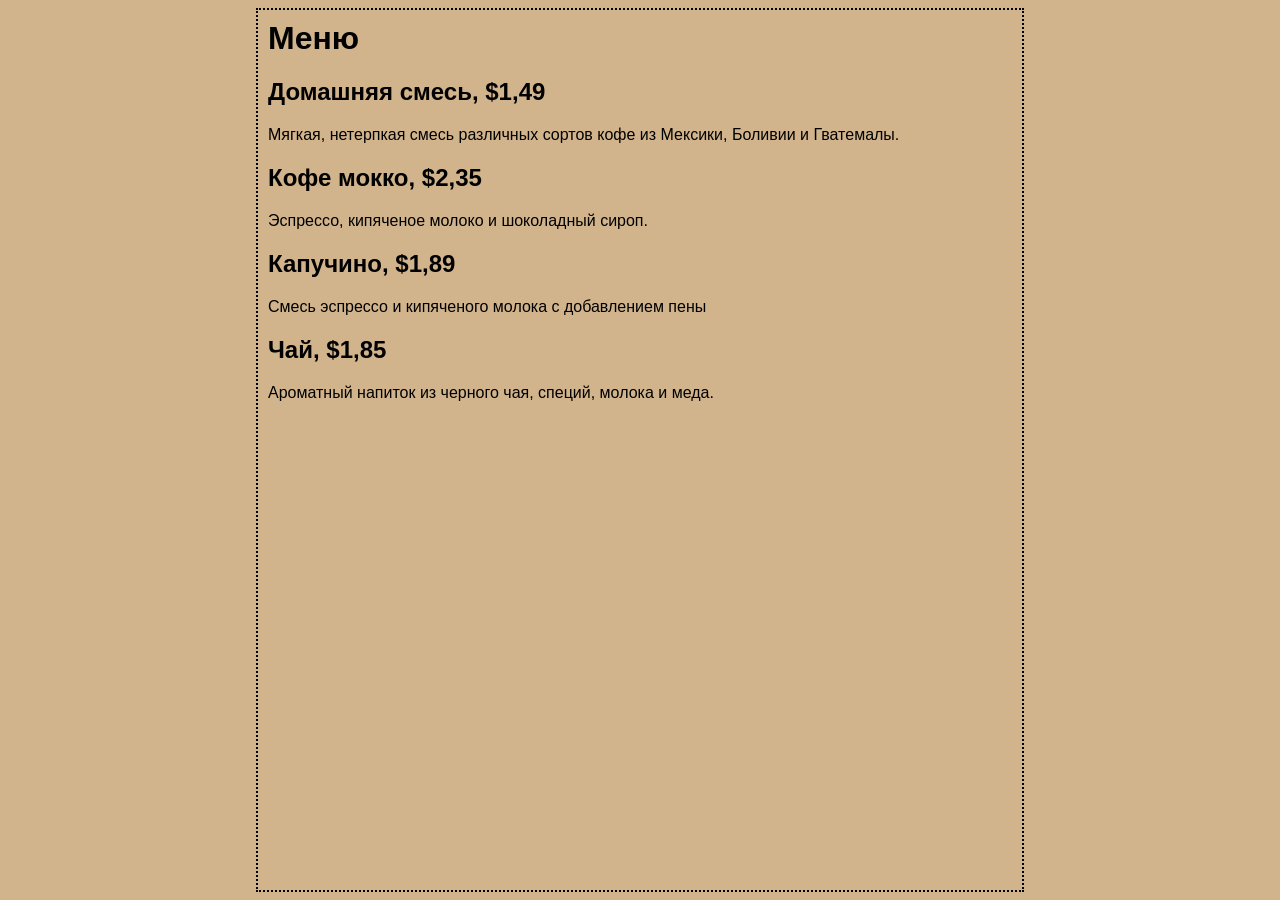
<file: index.html>
<html>

<head>
    <title>Starbuzz Кафе</title>
    <style type="text/css">
        body {
            background-color: #d2b48c;
            margin-left: 20%;
            margin-right: 20%;
            border: 2px dotted black;
            padding: 10px 10px 10px 10px;
            font-family: sans-serif;
        }
    </style>
</head>

<body>
    <h1>Меню</h1>
    <h2>Домашняя смесь, $1,49</h2>
    <p>
        Мягкая, нетерпкая смесь различных сортов кофе из Мексики, Боливии и Гватемалы.
    </p>
    <h2>Кофе мокко, $2,35</h2>
    <p>
        Эспрессо, кипяченое молоко и шоколадный сироп.
    </p>
    <h2>Капучино, $1,89</h2>
    <p>
        Смесь эспрессо и кипяченого молока с добавлением пены
    </p>
    <h2>Чай, $1,85</h2>
    <p>
        Ароматный напиток из черного чая, специй, молока и меда.
    </p>
</body>

</html>
</file>
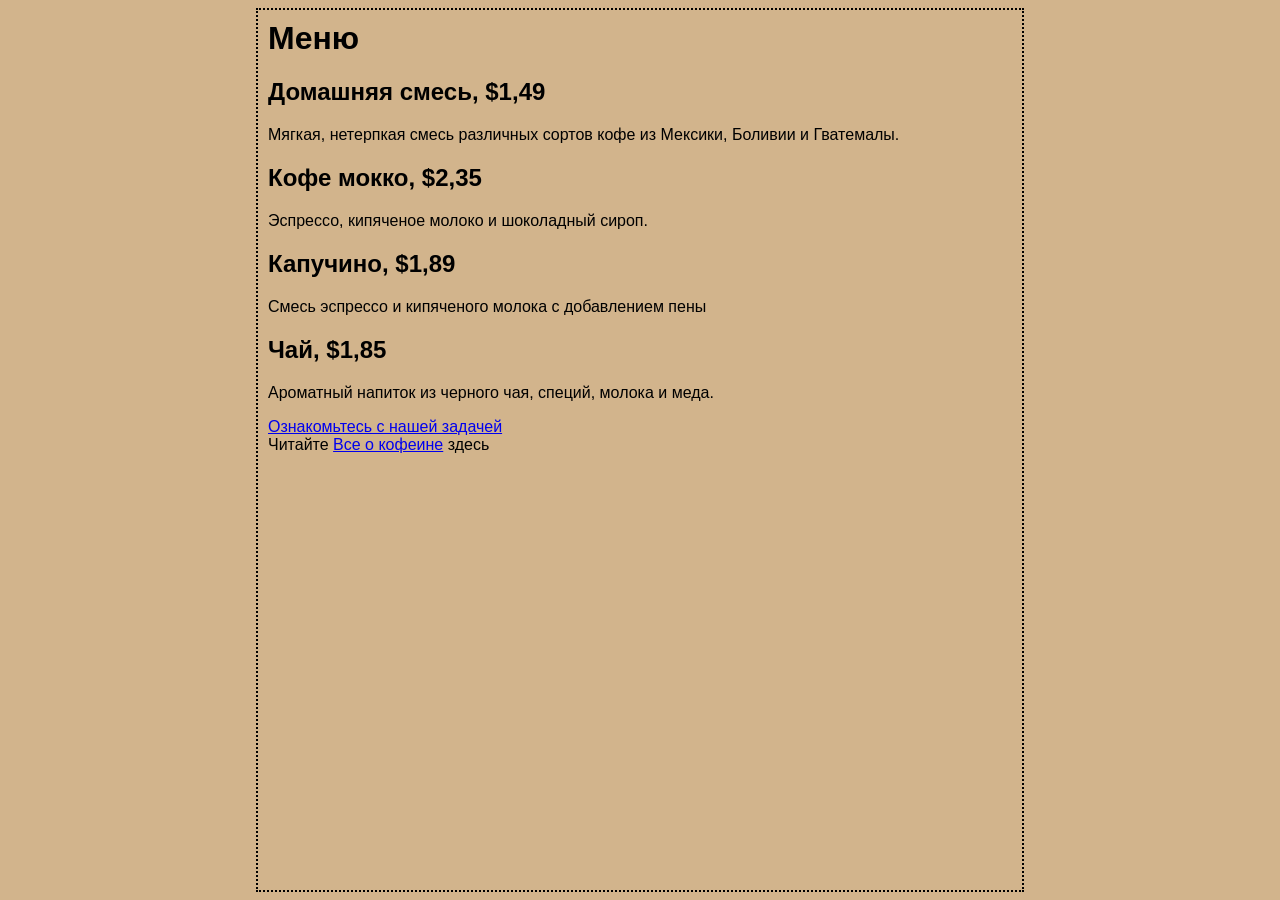
<file: 2_Chapter/index.html>
<html>

<head>
    <title>Starbuzz Кафе</title>
    <style type="text/css">
        body {
            background-color: #d2b48c;
            margin-left: 20%;
            margin-right: 20%;
            border: 2px dotted black;
            padding: 10px 10px 10px 10px;
            font-family: sans-serif;
        }
    </style>
</head>

<body>
    <h1>Меню</h1>
    <h2>Домашняя смесь, $1,49</h2>
    <p>
        Мягкая, нетерпкая смесь различных сортов кофе из Мексики, Боливии и Гватемалы.
    </p>
    <h2>Кофе мокко, $2,35</h2>
    <p>
        Эспрессо, кипяченое молоко и шоколадный сироп.
    </p>
    <h2>Капучино, $1,89</h2>
    <p>
        Смесь эспрессо и кипяченого молока с добавлением пены
    </p>
    <h2 id="Tea">Чай, $1,85</h2>
    <p>
        Ароматный напиток из черного чая, специй, молока и меда.
    </p>
    <p>
        <a href="mission.html">Ознакомьтесь с нашей задачей</a>
        <br> Читайте
        <a target="_blank" href="http://wickedlysmart.com/buzz#Coffee" title="Все самое интересное о кофеине!">Все о кофеине</a> здесь
    </p>
</body>

</html>
</file>
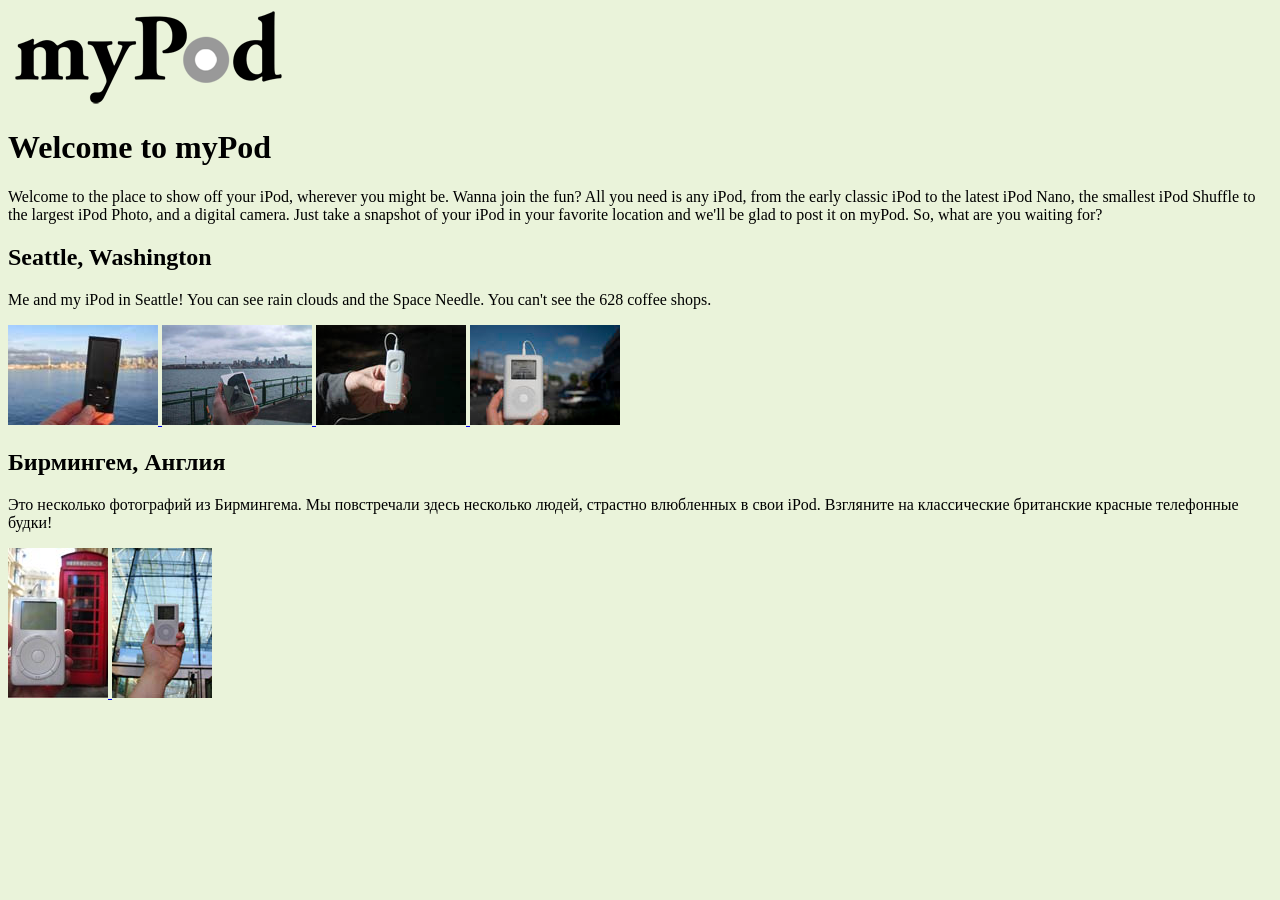
<file: 5_Chapter/index.html>
<html>

<head>
    <title>myPod</title>
    <style type="text/css">
        body {
            background-color: #eaf3da;
        }
    </style>
</head>

<body>
    <p>
        <img src="logo/mypod.png" alt="Логотип myPod">
    </p>

    <h1>Welcome to myPod</h1>
    <p>
        Welcome to the place to show off your iPod, wherever you might be. Wanna join the fun? All you need is any iPod, from the early classic iPod to the latest iPod Nano, the smallest iPod Shuffle to the largest iPod Photo, and a digital camera. Just take
        a snapshot of your iPod in your favorite location and we'll be glad to post it on myPod. So, what are you waiting for?
    </p>

    <h2>Seattle, Washington</h2>
    <p>
        Me and my iPod in Seattle! You can see rain clouds and the Space Needle. You can't see the 628 coffee shops.
    </p>
    <p>
        <a href="html/seattle_video_med.html">
            <img src="thumbnails/seattle_video_med.jpg" alt="Мой iPod Video в Сиэтле, Вашингтон">
        </a>
        <a href="html/seattle_classic.html">
            <img src="thumbnails/seattle_classic.jpg" alt="iPod Classic в Сиэтле, Вашингтон">
        </a>
        <a href="html/seattle_shuffle.html">
            <img src="thumbnails/seattle_shuffle.jpg" alt="iPod Shuffle в Сиэтле, Вашингтон">
        </a>
        <a href="html/seattle_downtown.html">
            <img src="thumbnails/seattle_downtown.jpg" alt="iPod downtown в Сиэтле,
 Вашингтон">
        </a>
    </p>
    <h2>Бирмингем, Англия</h2>
    <p>
        Это несколько фотографий из Бирмингема. Мы повстречали здесь несколько людей, страстно влюбленных в свои iPod. Взгляните на классические британские красные телефонные будки!
    </p>
    <p>
        <a href="html/britain.html">
            <img src="thumbnails/britain.jpg" alt="iPod в Бирмингеме в телефонной будке">
        </a>
        <a href="html/applestore.html">
            <img src="thumbnails/applestore.jpg" alt="iPod в Бирмингеме в Apple store">
        </a>
    </p>
</body>

</html>
</file>
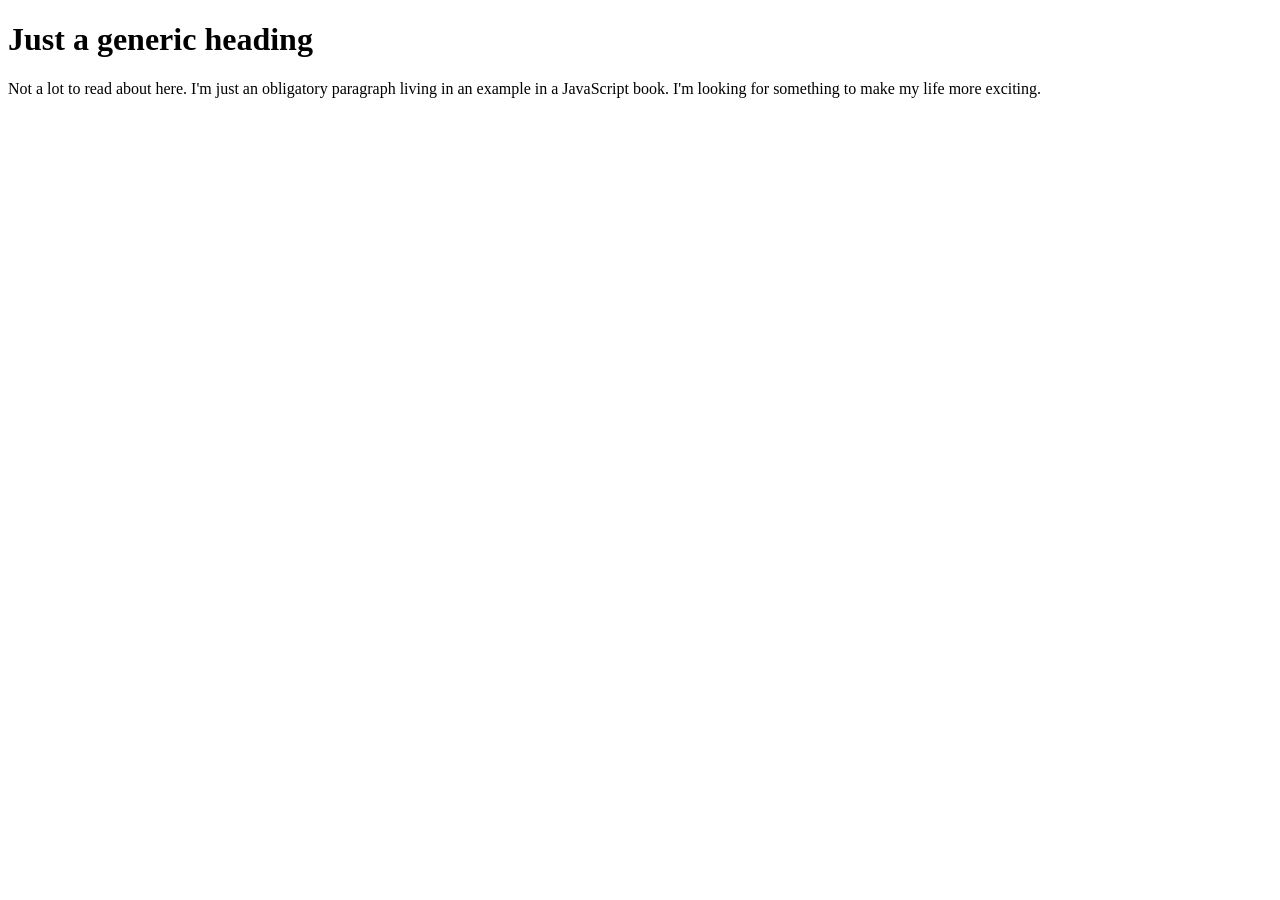
<file: js/1_Chapter/index.html>
<!doctype html>
<html lang="en">
<head>
<meta charset="utf-8">
<title>Just a Generic Page</title>
<script src="code.js">

</script>
</head>
<body>
<h1>Just a generic heading</h1>
<p>Not a lot to read about here. I'm just an obligatory paragraph living in
an example in a JavaScript book. I'm looking for something to make my life more
exciting.</p>
</body>
</html>
</file>
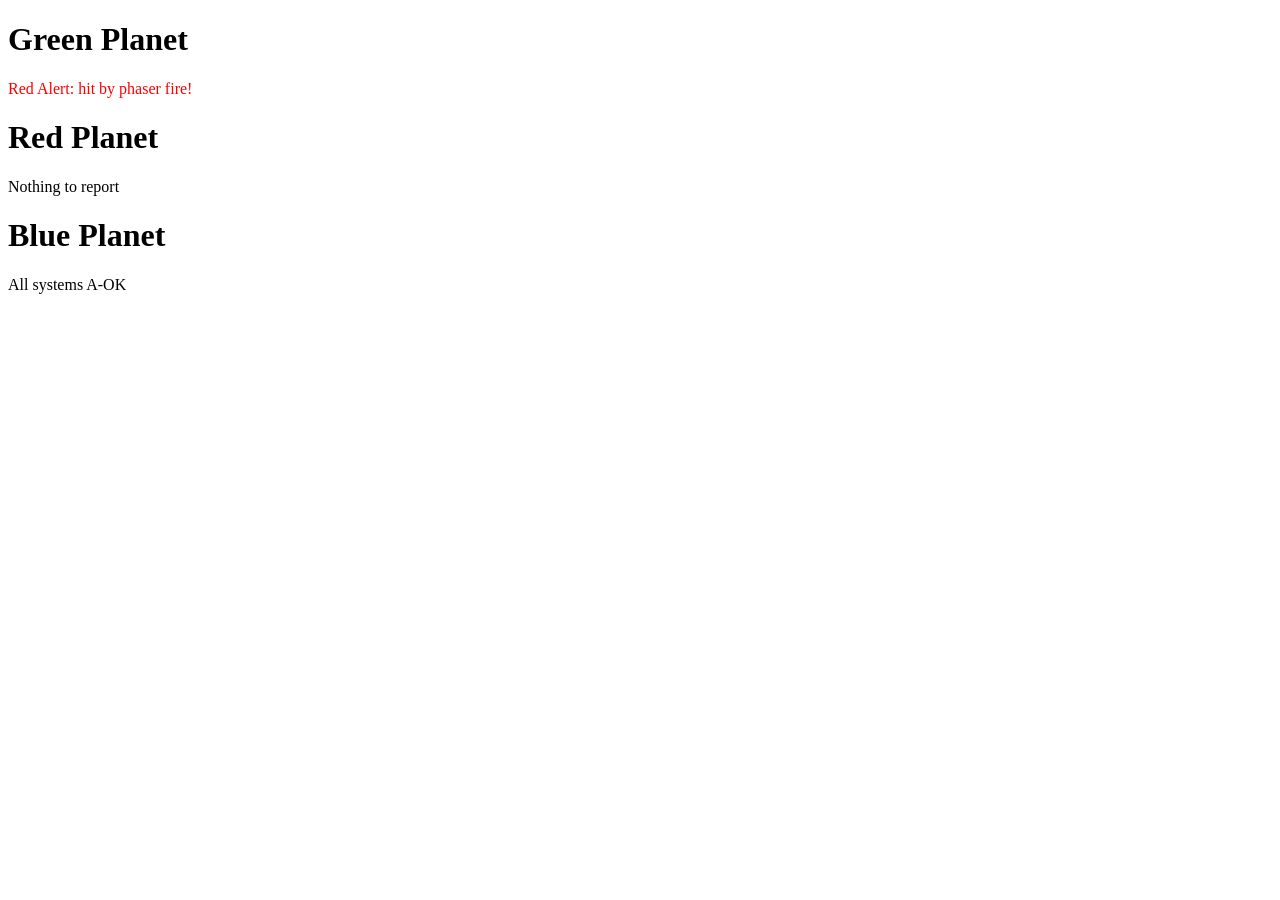
<file: js/6_Chapter/index.html>
<!doctype html> 
<html lang="en"> 
    <head>  
        <meta charset="utf-8">  
        <title>My blog</title>  
        <link href="style.css" rel="stylesheet">
        <script src="blog.js"></script> 
    </head> 
    <body>  
         <h1>Green Planet</h1>  
         <p id="greenplanet">
             All is well
             </p>  
            <h1>Red Planet
                </h1>  
            <p id="redplanet">
                Nothing to report
            </p>  <h1>Blue Planet
                </h1>  
            <p id="blueplanet">
                All systems A-OK
            </p>  
        </div> 
    </body> 
    </html>
</file>
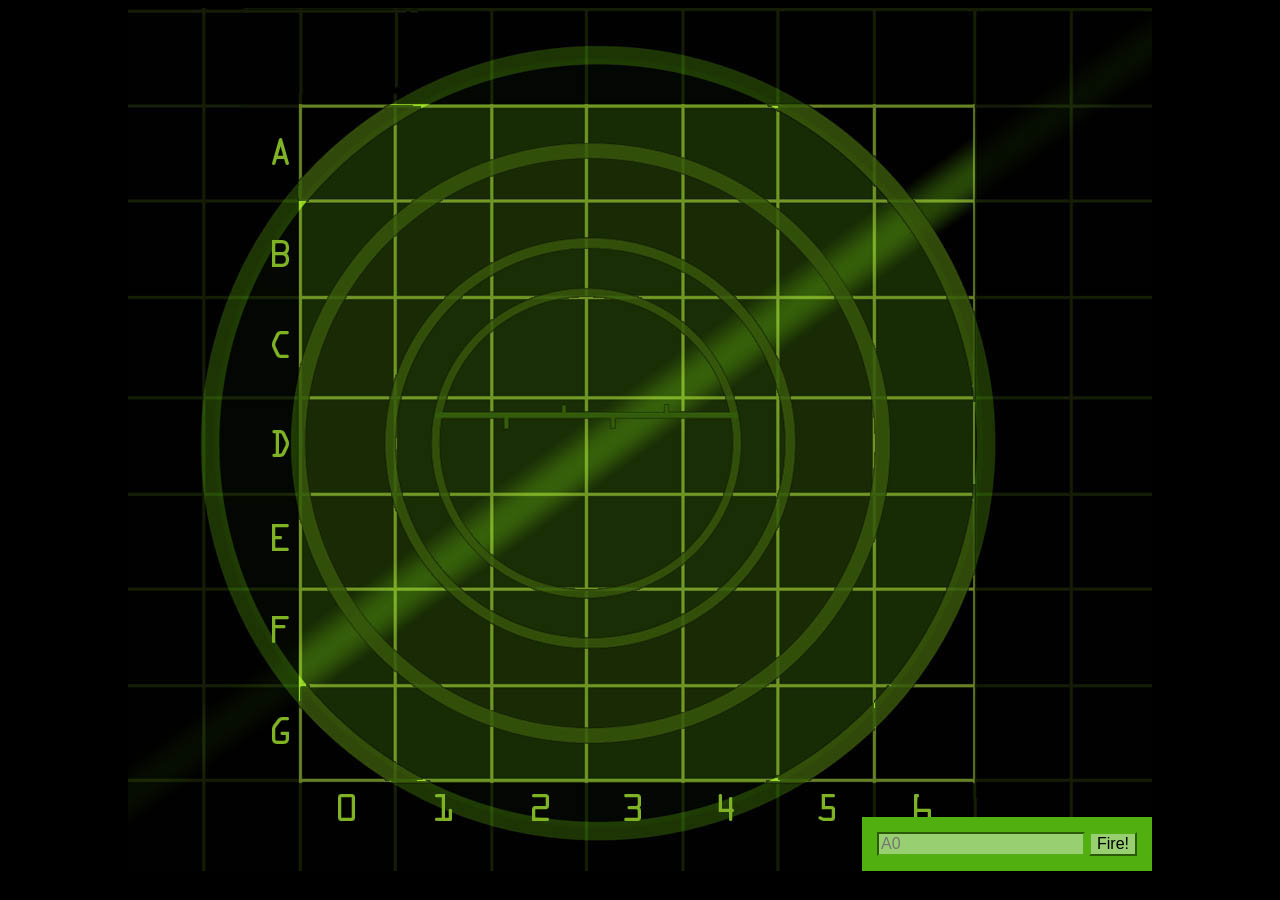
<file: js/8_Chapter/index.html>
<!doctype html>
<html lang="en">
    <head>
        <meta charset="utf-8">
        <title>BatleShip</title>
        <link rel="stylesheet" href="style.css" />
    </head>
    <body>
        <div id="board">
            <div id="messageArea"></div>
            <table>
                <tr>
                    <td id="00"></td> <td id="01"></td> <td id="02"></td> <td id="03"></td> 
                    <td id="04"></td> <td id="05"></td> <td id="06"></td> 
                </tr>
                <tr>
                    <td id="10"></td> <td id="11"></td> <td id="12"></td> <td id="13"></td> 
                    <td id="14"></td> <td id="15"></td> <td id="16"></td> 
                </tr>
                <tr>
                    <td id="20"></td> <td id="21"></td> <td id="22"></td> <td id="23"></td> 
                    <td id="24"></td> <td id="25"></td> <td id="26"></td> 
                </tr>
                <tr>
                    <td id="30"></td> <td id="31"></td> <td id="32"></td> <td id="33"></td> 
                    <td id="34"></td> <td id="35"></td> <td id="36"></td> 
                </tr>
                <tr>
                    <td id="40"></td> <td id="41"></td> <td id="42"></td> <td id="43"></td> 
                    <td id="44"></td> <td id="45"></td> <td id="46"></td> 
                </tr>
                <tr>
                    <td id="50"></td> <td id="51"></td> <td id="52"></td> <td id="53"></td> 
                    <td id="54"></td> <td id="55"></td> <td id="56"></td> 
                </tr>
                <tr>
                    <td id="60"></td> <td id="61"></td> <td id="62"></td> <td id="63"></td> 
                    <td id="64"></td> <td id="65"></td> <td id="66"></td> 
                </tr>
            </table>
            <form>    
                <input type="text" id="guessInput" placeholder="A0">    
                <input type="button" id="fireButton" value="Fire!">  
            </form>
        </div>
        <script src="game.js">
        </script>
    </body>
</html>
</file>
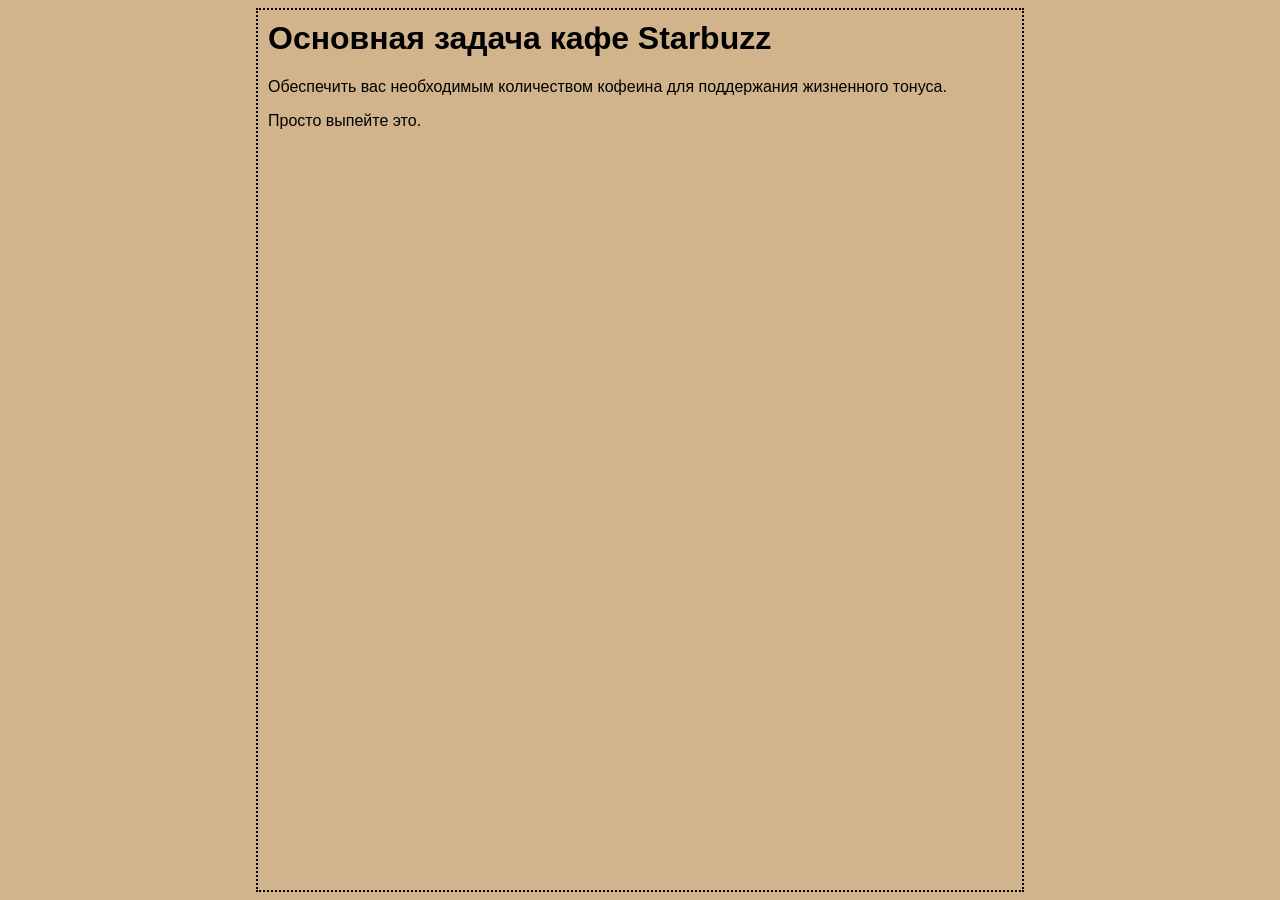
<file: mission.html>
<html>

<head>
    <title>Starbuzz Кафе</title>
    <style type="text/css">
        body {
            background-color: #d2b48c;
            margin-left: 20%;
            margin-right: 20%;
            border: 2px dotted black;
            padding: 10px 10px 10px 10px;
            font-family: sans-serif;
        }
    </style>
</head>

<body>
    <h1>Основная задача кафе Starbuzz</h1>
    <p>
        Обеспечить вас необходимым количеством кофеина для поддержания жизненного тонуса.
    </p>
    <p> Просто выпейте это.

    </p>
</body>

</html>
</file>
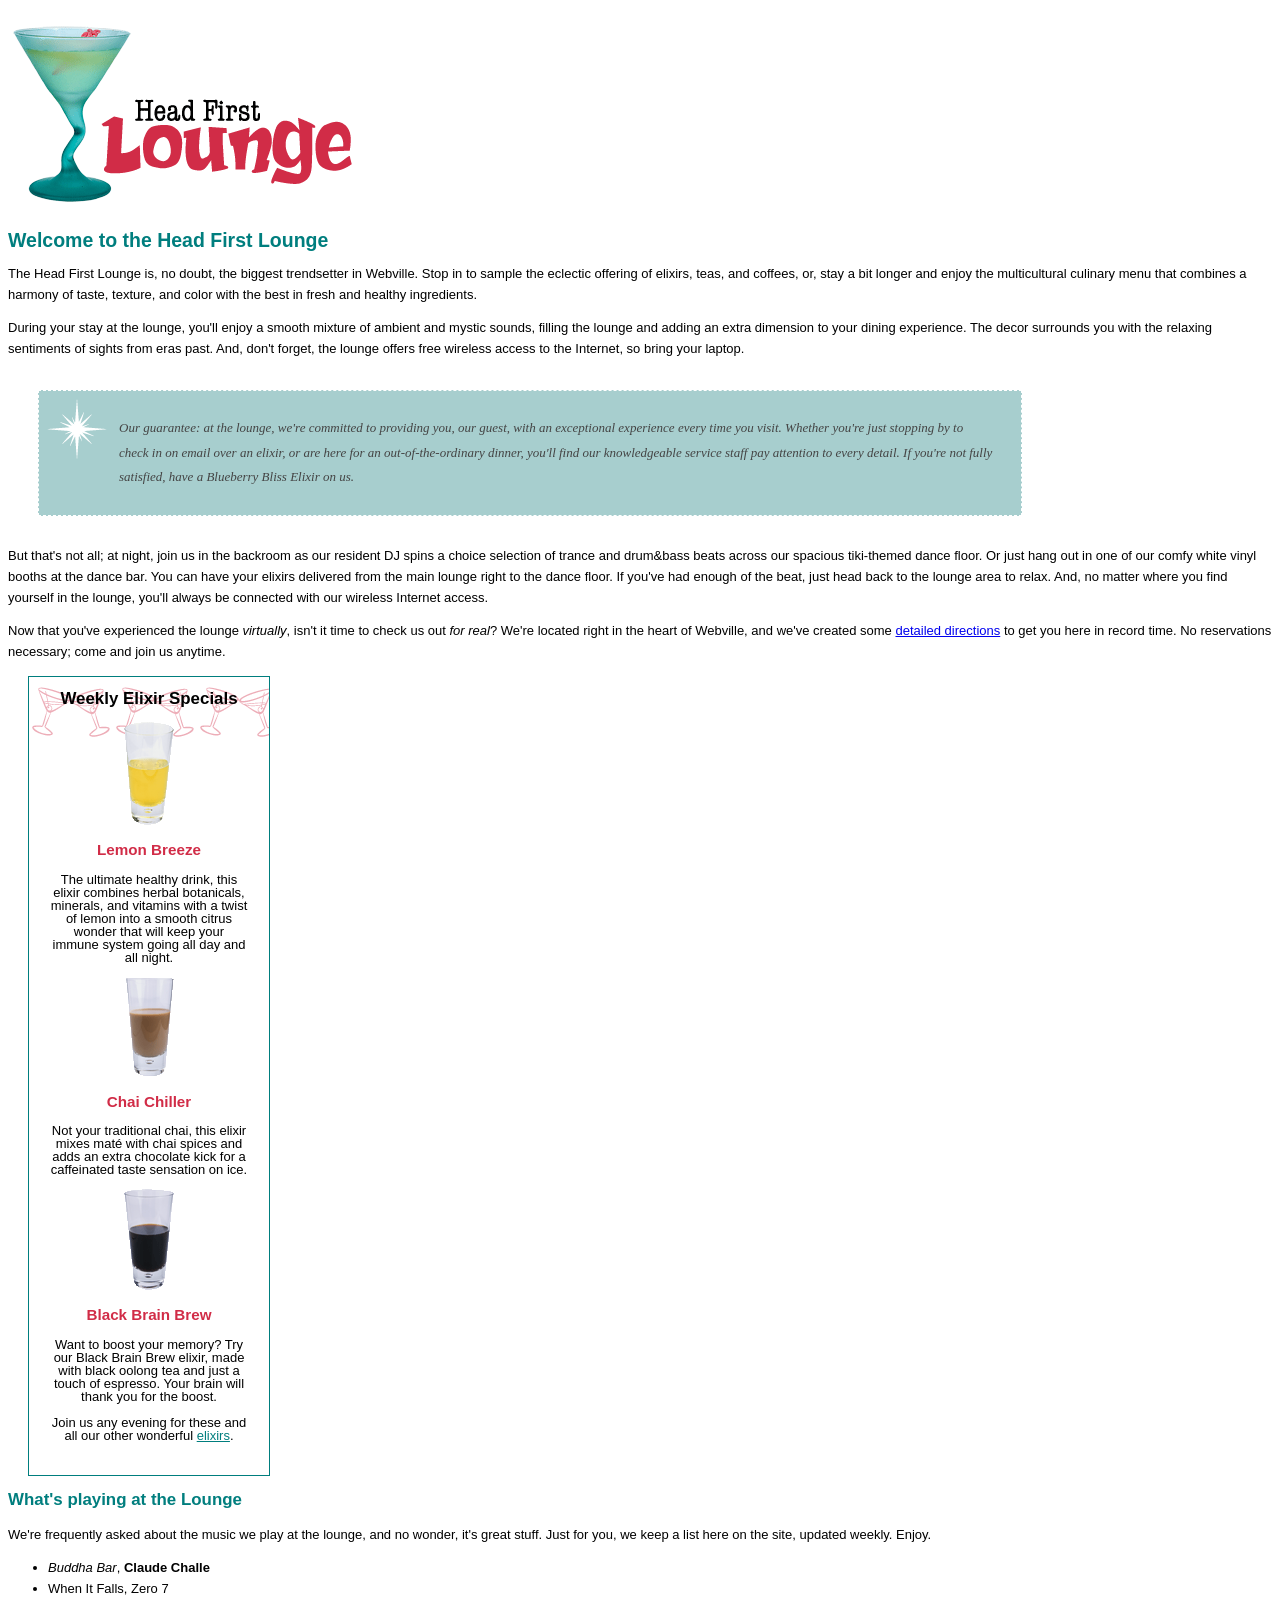
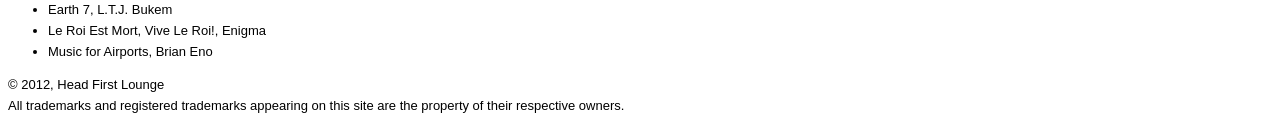
<file: 10_Chapter/lounge.html>
<!DOCTYPE html>
<html>
  <head>
    <meta charset="utf-8">
    <title>Head First Lounge</title>
    <link type="text/css" rel="stylesheet" href="lounge.css" media="screen">
  </head>
  <body>
    <p><img src="images/logo.gif" alt="Head First Lounge"></p>
    <h1>Welcome to the Head First Lounge</h1>
    <p>
      The Head First Lounge is, no doubt, the biggest trendsetter in Webville. 
      Stop in to sample the eclectic offering of elixirs, teas, and coffees,
      or, stay a bit longer and enjoy the multicultural culinary menu that 
      combines a harmony of taste, texture, and color with the best in fresh
      and healthy ingredients.  
    </p>

    <p>
      During your stay at the lounge, you'll enjoy a smooth mixture of 
      ambient and mystic sounds, filling the lounge and adding an extra dimension 
      to your dining experience. The decor surrounds you with the relaxing sentiments 
      of sights from eras past. And, don't forget, the lounge offers free wireless 
      access to the Internet, so bring your laptop.  
    </p>

    <p id="guarantee">
      Our guarantee: at the lounge, we're committed to providing you, 
      our guest, with an exceptional experience every time you visit. 
      Whether you're just stopping by to check in on email over an 
      elixir, or are here for an out-of-the-ordinary dinner, you'll 
      find our knowledgeable service staff pay attention to every detail. 
      If you're not fully satisfied, have a Blueberry Bliss Elixir on us.
    </p>

    <p>
      But that's not all; at night, join us in the backroom as our resident 
      DJ spins a choice selection of trance and drum&amp;bass beats across 
      our spacious tiki-themed dance floor. Or just hang out in one of our 
      comfy white vinyl booths at the dance bar. You can have your elixirs 
      delivered from the main lounge right to the dance floor. If you've 
      had enough of the beat, just head back to the lounge area to relax.
      And, no matter where you find yourself in the lounge, you'll always be 
      connected with our wireless Internet access.
    </p>

    <p>
      Now that you've experienced the lounge <em>virtually</em>, isn't 
      it time to check us out <em>for real</em>? We're located right
      in the heart of Webville, and we've created some 
      <a href="about/directions.html"
         title="Detailed Directions to the Lounge">detailed directions</a>	
      to get you here in record time. No reservations necessary; 
      come and join us anytime.
    </p>
<div id="elixirs">
    <h2>Weekly Elixir Specials</h2>
    <p>
      <img src="images/yellow.gif" alt="Lemon Breeze Elixir">
    </p>
    <h3>Lemon Breeze</h3>
    <p>
      The ultimate healthy drink, this elixir combines
      herbal botanicals, minerals, and vitamins with
      a twist of lemon into a smooth citrus wonder
      that will keep your immune system going all
      day and all night.
    </p>

    <p>
      <img src="images/chai.gif" alt="Chai Chiller Elixir">
    </p>
    <h3>Chai Chiller</h3>
    <p>
      Not your traditional chai, this elixir mixes mat&eacute;
      with chai spices and adds an extra chocolate kick for
      a caffeinated taste sensation on ice.
    </p>

    <p>
      <img src="images/black.gif" alt="Black Brain Brew Elixir">
    </p>
    <h3>Black Brain Brew</h3>
    <p>
      Want to boost your memory?  Try our Black Brain Brew
      elixir, made with black oolong tea and just a touch
      of espresso.  Your brain will thank you for the boost.
    </p>

    <p>
      Join us any evening for these and all our 
      other wonderful 
      <a href="beverages/elixir.html" 
         title="Head First Lounge Elixirs">elixirs</a>.
    </p>
</div>
    <h2>What's playing at the Lounge</h2>
    <p>
      We're frequently asked about the music we play at the lounge, and no wonder, 
      it's great stuff. Just for you, we keep a list here on the site, updated weekly. 
      Enjoy.
    </p>
<ul>
<li><span class="cd">Buddha Bar</span>, <span class="artist">Claude Challe</span></li>
<li>When It Falls, Zero 7</li>
<li>Earth 7, L.T.J. Bukem</li>
<li>Le Roi Est Mort, Vive Le Roi!, Enigma</li>
<li>Music for Airports, Brian Eno</li>
</ul>

    <p id="footer">
      &copy; 2012, Head First Lounge<br>
      All trademarks and registered trademarks appearing on this site are 
      the property of their respective owners.
    </p>
  </body>
</html>
</file>
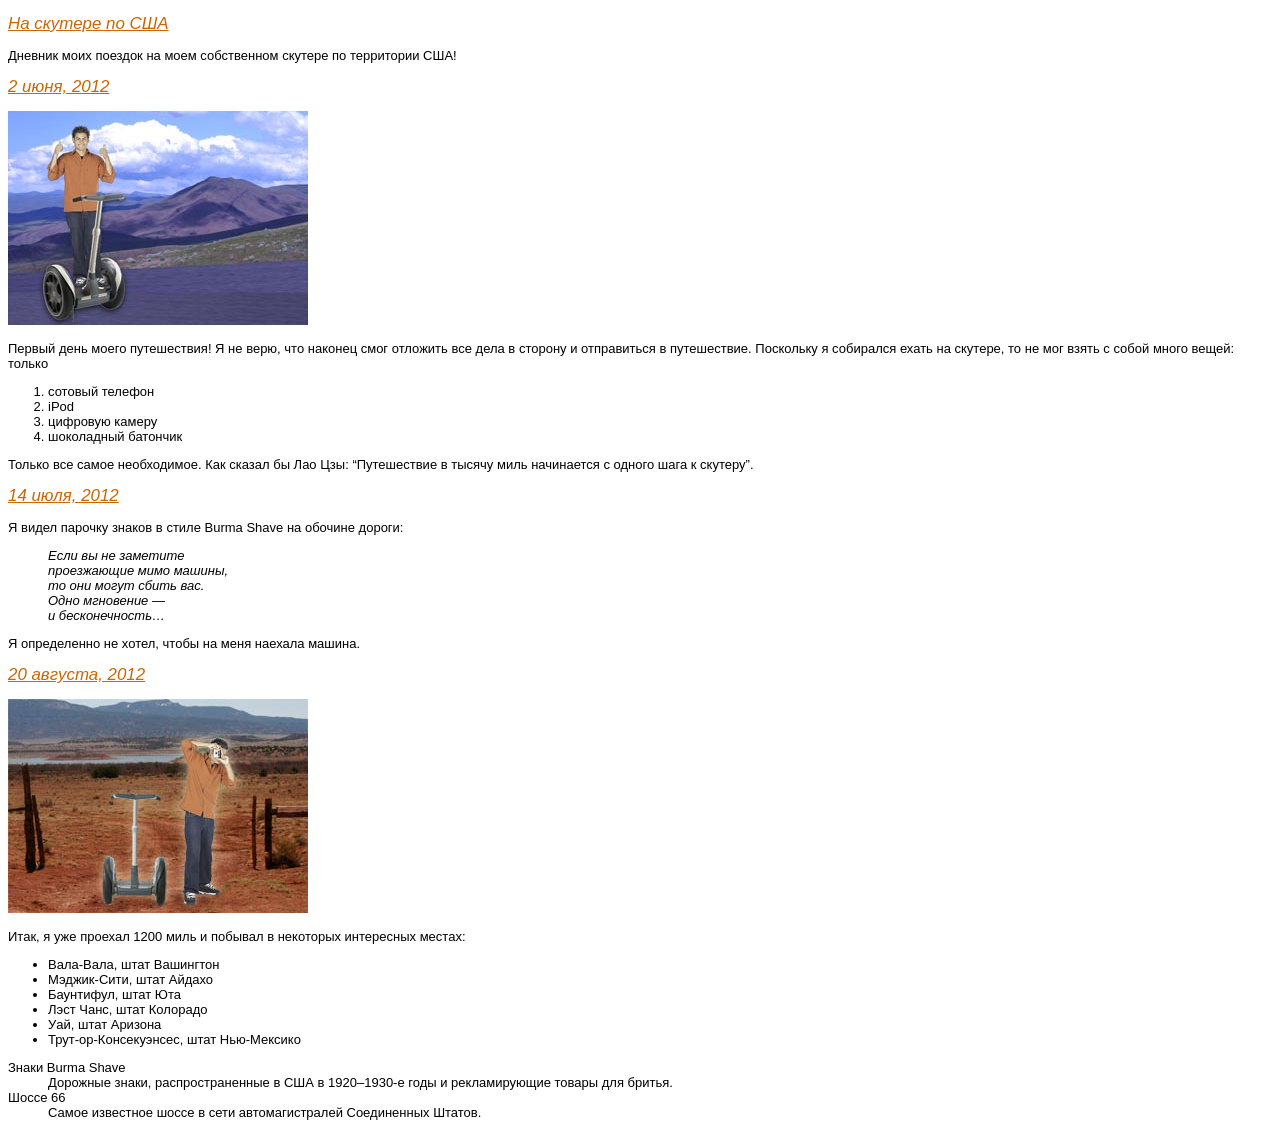
<file: 3_Chapter/Dnevnik.html>
<!doctype html>
<html>

<head>
    <title>Дневник</title>
    <link type="text/css" rel="stylesheet" href="Dnevnik.css">
</head>

<body>
    <h2><em>На скутере по США</em></h2>
    <p>
        Дневник моих поездок на моем собственном скутере по территории США!
    </p>
    <h2><em>2 июня, 2012</em></h2>
    <img src="images/segway1.jpg">
    <p>
        Первый день моего путешествия! Я не верю, что наконец смог отложить все дела в сторону и отправиться в путешествие. Поскольку я собирался ехать на скутере, то не мог взять с собой много вещей: только
        <ol>
            <li>сотовый телефон</li>
            <li> iPod</li>
            <li> цифровую камеру</li>
            <li>шоколадный батончик</li>
        </ol>
        Только все самое необходимое. Как сказал бы Лао Цзы:
        <q>Путешествие в тысячу миль начинается с одного шага к скутеру</q>.
    </p>
    <h2>
        <em>14 июля, 2012</em>
    </h2>
    <p>
        Я видел парочку знаков в стиле Burma Shave на обочине дороги:
    </p>
    <p>
        <blockquote>
            Если вы не заметите<br> проезжающие мимо машины,<br> то они могут сбить вас.<br> Одно мгновение —<br> и бесконечность…<br>
        </blockquote>
    </p>
    <p>
        Я определенно не хотел, чтобы на меня наехала машина.
    </p>
    <h2>
        <em>20 августа, 2012</em>
    </h2>
    <img src="images/segway2.jpg">
    <p>
        Итак, я уже проехал 1200 миль и побывал в некоторых интересных местах:
        <ul>
            <li> Вала-Вала, штат Вашингтон</li>
            <li>Мэджик-Сити, штат Айдахо</li>
            <li>Баунтифул, штат Юта</li>
            <li>Лэст Чанс, штат Колорадо</li>
            <li>Уай, штат Аризона</li>
            <li>Трут-ор-Консекуэнсес, штат Нью-Мексико</li>
        </ul>
    </p>
    <dl>
        <dt>Знаки Burma Shave</dt>
        <dd>Дорожные знаки, распространенные в США в 1920–1930-е годы и рекламирующие товары для бритья.</dd> <dt>Шоссе 66</dt>
        <dd>Самое известное шоссе в сети автомагистралей Соединенных Штатов.</dd>
    </dl>
</body>

</html>
</file>
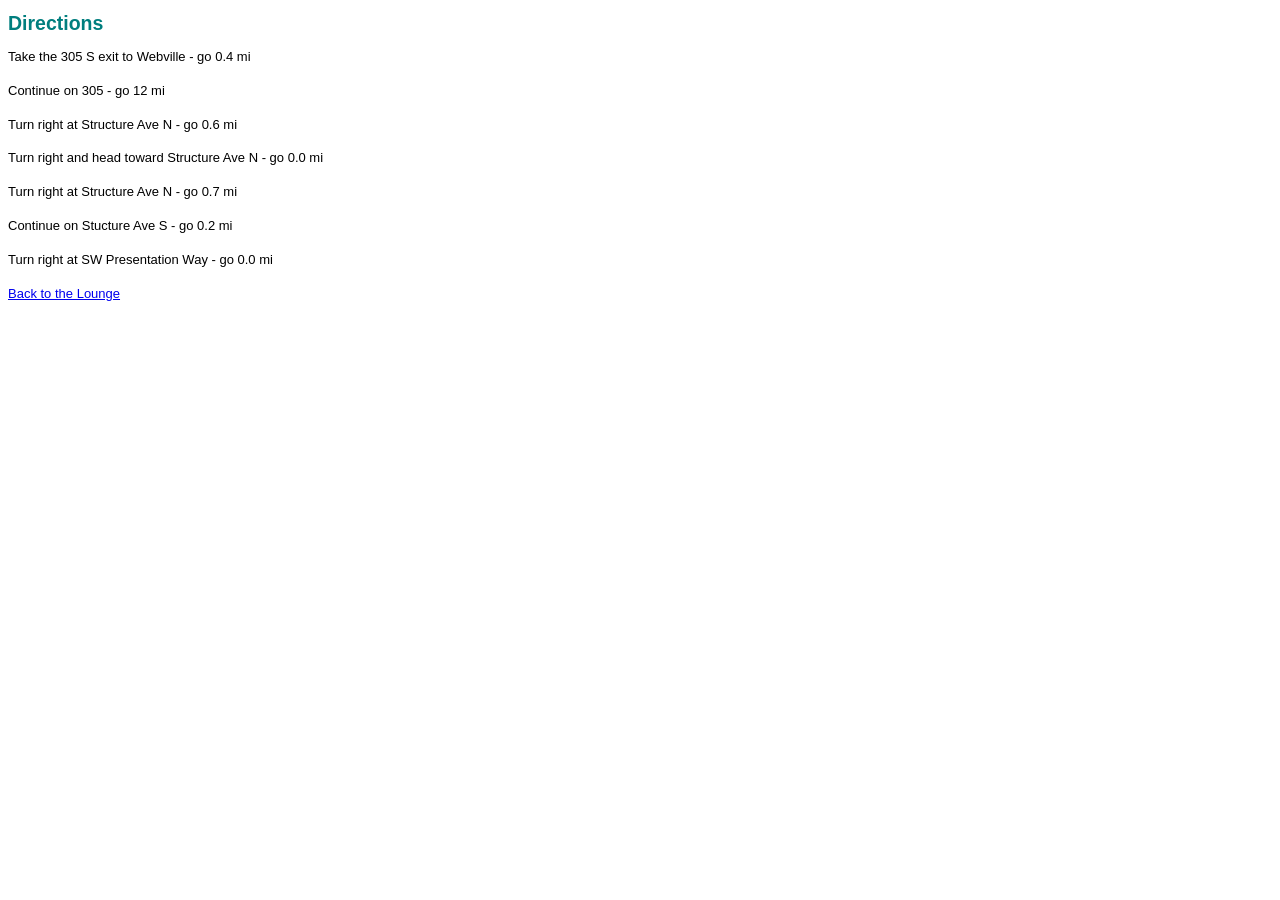
<file: 10_Chapter/about/directions.html>
<!DOCTYPE html>
<html>
  <head>
    <meta charset="utf-8">
    <title>Head First Lounge Directions</title>
    <link type="text/css" rel="stylesheet" href="../lounge.css">
  </head>
  <body>
    <h1>Directions</h1>
    <p>Take the 305 S exit to Webville - go 0.4 mi</p>
    <p>Continue on 305 - go 12 mi</p>
    <p>Turn right at Structure Ave N - go 0.6 mi</p>
    <p>Turn right and head toward Structure Ave N - go 0.0 mi</p>
    <p>Turn right at Structure Ave N - go 0.7 mi</p>
    <p>Continue on Stucture Ave S - go 0.2 mi</p>
    <p>Turn right at SW Presentation Way - go 0.0 mi</p>
    <p>
      <a href="../lounge.html">Back to the Lounge</a>
    </p>
  </body>
</html>
</file>
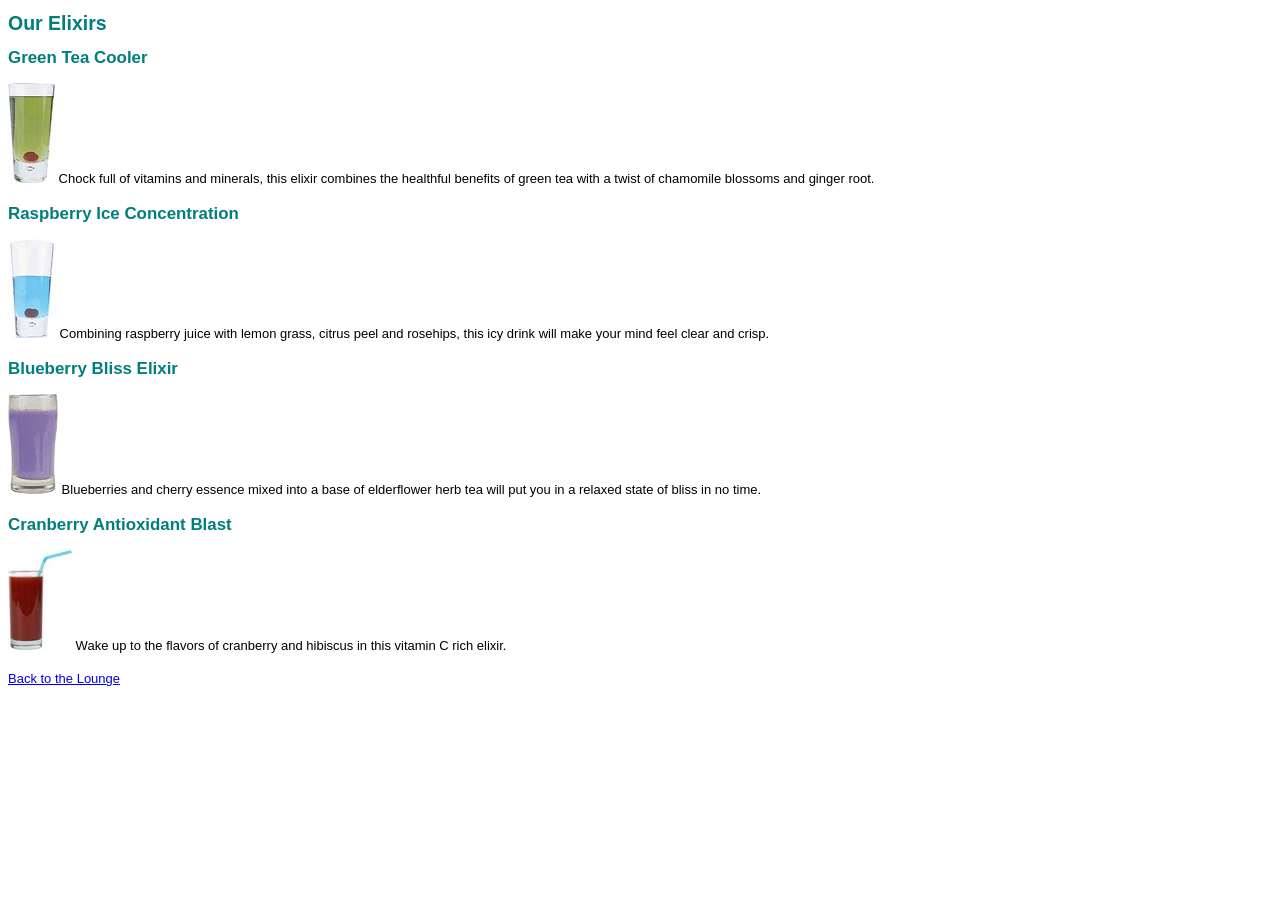
<file: 10_Chapter/beverages/elixir.html>
<!DOCTYPE html>
<html>
  <head>
    <meta charset="utf-8">
    <title>Head First Lounge Elixirs</title>
    <link type="text/css" rel="stylesheet" href="../lounge.css">
  </head>
  <body>
    <h1>Our Elixirs</h1>

    <h2>Green Tea Cooler</h2>
    <p class="greentea">
      <img src="../images/green.jpg" alt="Green Tea Cooler">
      Chock full of vitamins and minerals, this elixir
      combines the healthful benefits of green tea with
      a twist of chamomile blossoms and ginger root.
    </p>
    <h2>Raspberry Ice Concentration</h2>
    <p class="raspberry">
      <img src="../images/lightblue.jpg" alt="Raspberry Ice Concentration">
      Combining raspberry juice with lemon grass,
      citrus peel and rosehips, this icy drink
      will make your mind feel clear and crisp.
    </p>
    <h2>Blueberry Bliss Elixir</h2>
    <p class="blueberry">
      <img src="../images/blue.jpg" alt="Blueberry Bliss Elixir">
      Blueberries and cherry essence mixed into a base
      of elderflower herb tea will put you in a relaxed
      state of bliss in no time.
    </p>
    <h2>Cranberry Antioxidant Blast</h2>
    <p>
      <img src="../images/red.jpg" alt="Cranberry Antioxidant Blast">
      Wake up to the flavors of cranberry and hibiscus
      in this vitamin C rich elixir.
    </p>
    <p>
      <a href="../lounge.html">Back to the Lounge</a>
    </p>
  </body>
</html>
</file>
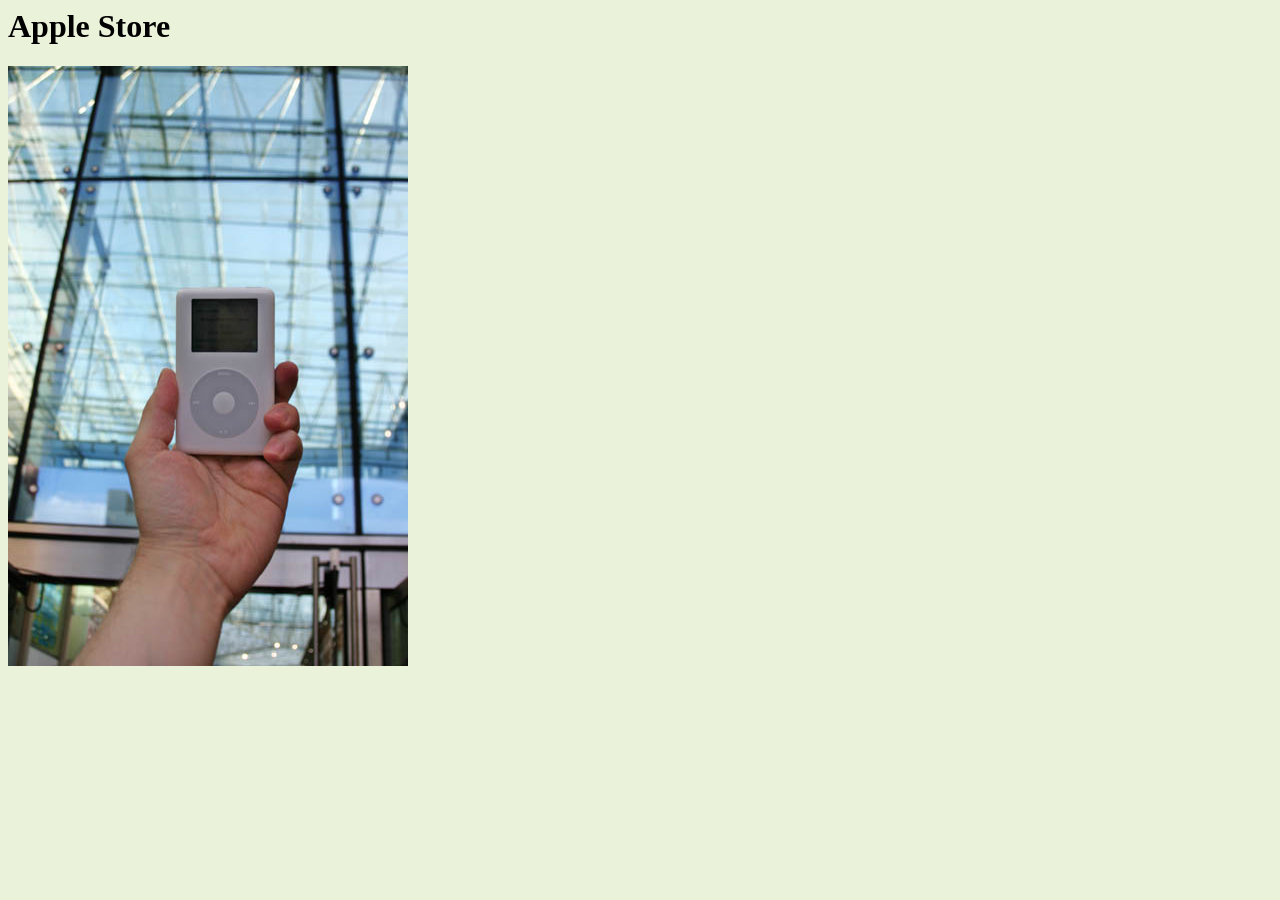
<file: 5_Chapter/html/applestore.html>
<html>
  <head>
    <title>myPod: Apple Store</title>
    <style type="text/css"> body { background-color: #eaf3da; } </style>
  </head>
  <body>
    <h1>Apple Store</h1>
    <p>
      <img src="../photos/applestore.jpg" alt="An iPod at the Birmingham Apple store">
    </p>
 </body>
</html>
</file>
<file: js/6_Chapter/style.css>
.redtext{
    color: red;
}
</file>
<file: js/8_Chapter/style.css>
body{
    background-color: black; 
}
div#board{
    position: relative;
    width: 1024px;
    height: 863px;        
    margin: auto;        
    background: url("images/board.jpg") no-repeat;
}
div#messageArea {    
    position: absolute;    
    top: 0px;    
    left: 0px;    
    color: rgb(83, 175, 19); 
}
table {    
    position: absolute;    
    left: 173px;    
    top: 98px;    
    border-spacing: 0px; 
} 
td {    
    width: 94px;    
    height: 94px; 
} 
form {    
    position: absolute;    
    bottom: 0px;    
    right: 0px;    
    padding: 15px;    
    background-color: rgb(81, 175, 16); 
} 
form input {    
    background-color: rgb(152, 207, 113);    
    border-color: rgb(83, 175, 19);    
    font-size: 1em; 
}
.hit {    
    background: url("images/ship.png") no-repeat center center; 
} 
.miss {    
    background: url("images/miss.png") no-repeat center center; 
}
</file>
<file: 10_Chapter/lounge.css>
body {
  font-size:           small;
  font-family:         Verdana, Helvetica, Arial, sans-serif;
  line-height:         1.6em;
}

h1, h2 {
  color:               #007e7e;
}

h1 {
  font-size:           150%;
}

h2 {
  font-size:           130%;
}
#elixirs h2 {
 color: black;
}
#elixirs h3 {
 color: #d12c47;
}
#elixirs {
 line-height: 1;
}
#guarantee {
  line-height:         1.9em;
  font-style:          italic;
  font-family:         Georgia, "Times New Roman", Times, serif;
  color:               #444444;
  border-color:        white;
  border-width:        1px;
  border-style:        dashed;
  background-color:    #a7cece;
  padding:             25px;
  padding-left:        80px;
  margin:              30px;
  margin-right:        250px;
  background-image:    url("images/background.gif");
  background-repeat:   no-repeat;
  background-position: top left;
}
#elixirs {
 border-width: thin;
 border-style: solid;
 border-color: #007e7e;
 width: 200px;
 padding-right: 20px;
 padding-bottom: 20px;
 padding-left: 20px;
 margin-left: 20px;
 text-align: center;
 background-image: url(images/cocktail.gif);
 background-repeat: repeat-x;
}
.cd {
 font-style: italic;
}
.artist {
 font-weight: bold;
}
#elixirs a:link {
 color: #007e7e;
}
#elixirs a:visited {
 color: #333333;
}
#elixirs a:hover {
 background: #f88396;
 color: #0d5353;
}
</file>
<file: 3_Chapter/Dnevnik.css>
@font-face {
 font-family: "Emblema One";
 src: url("http://wickedlysmart.com/hfhtmlcss/chapter8/journal/EmblemaOneRegular.woff"),
 url("http://wickedlysmart.com/hfhtmlcss/chapter8/journal/EmblemaOneRegular.ttf");
}
body {
 font-family: Verdana, Geneva, Arial, sans-serif;
 font-size: small;
}
h1, h2 {
 color: #cc6600;
 text-decoration: underline;
}
h1, {
 font-family: "Emblema One", sans-serif;
 font-size: 220%;
}
h2 {
 font-size: 130%;
 font-weight: normal;
}
blockquote {
 font-style: italic;
}
</file>
